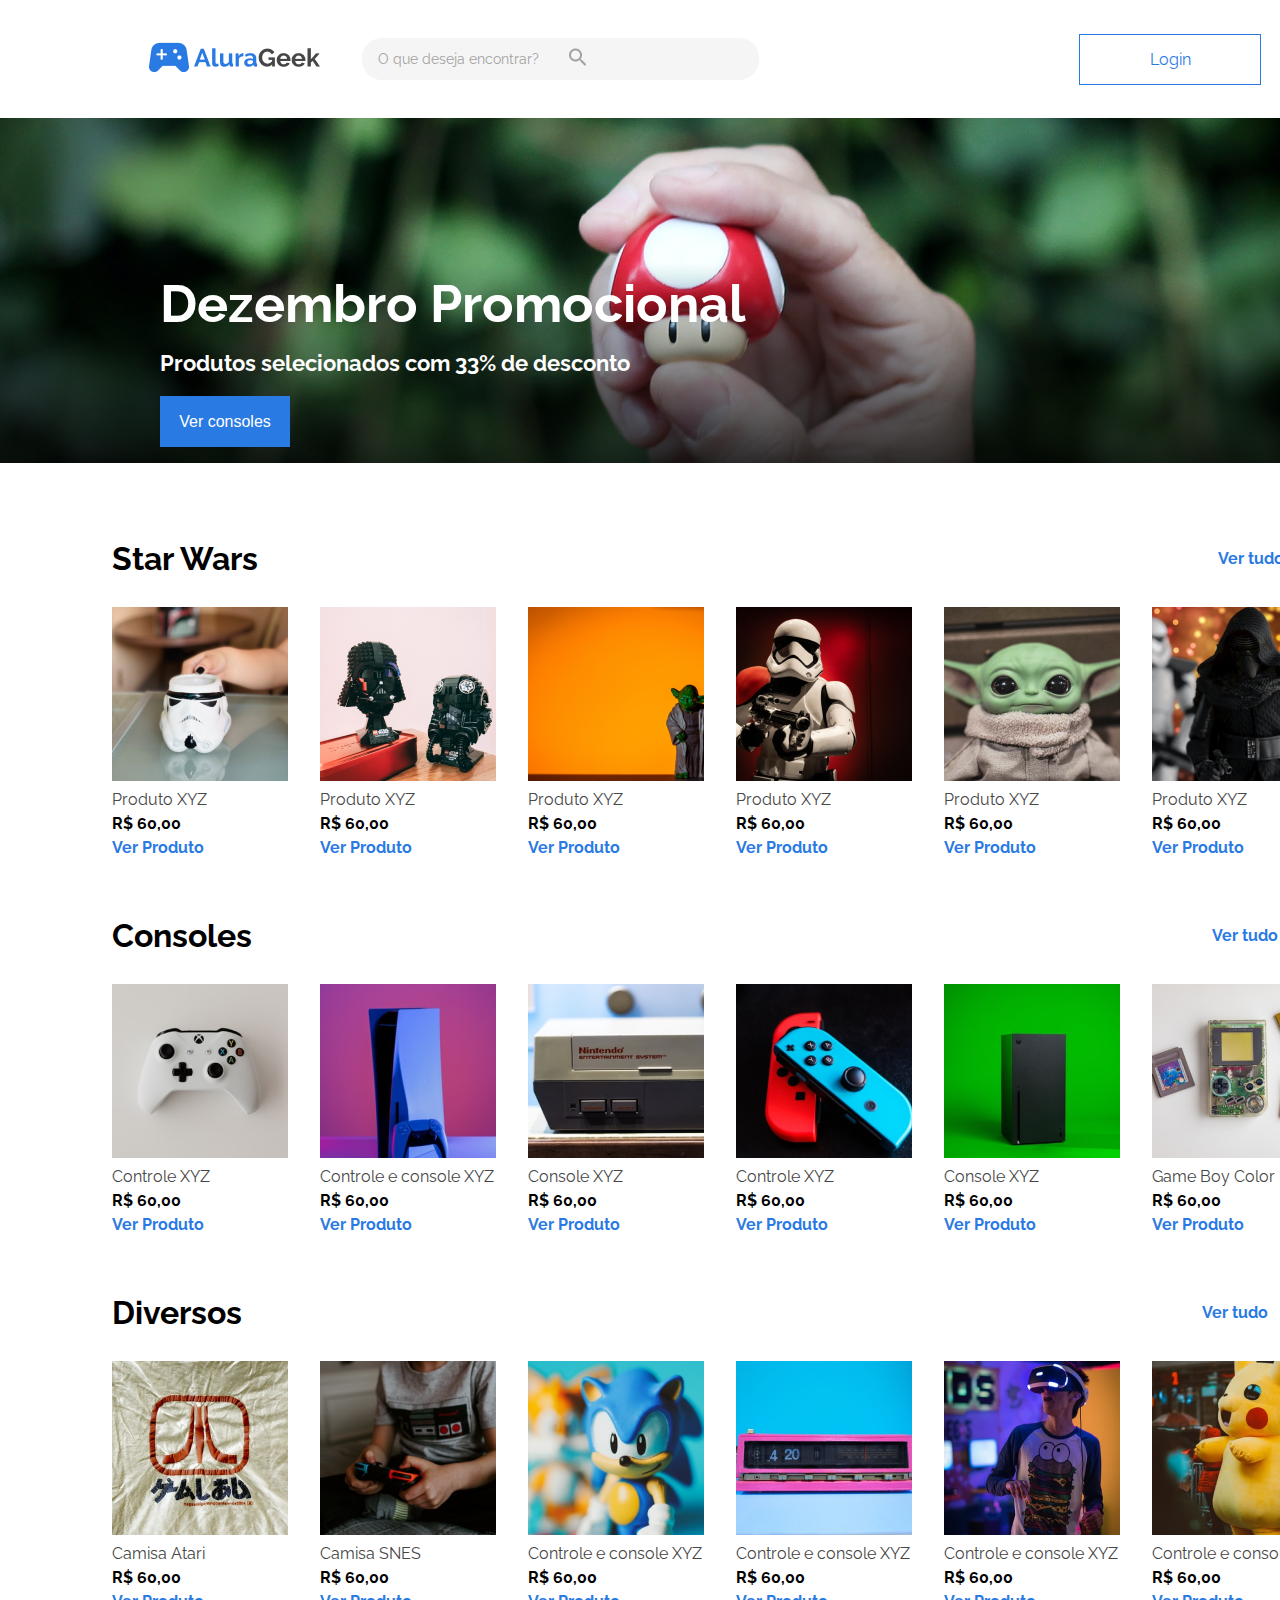
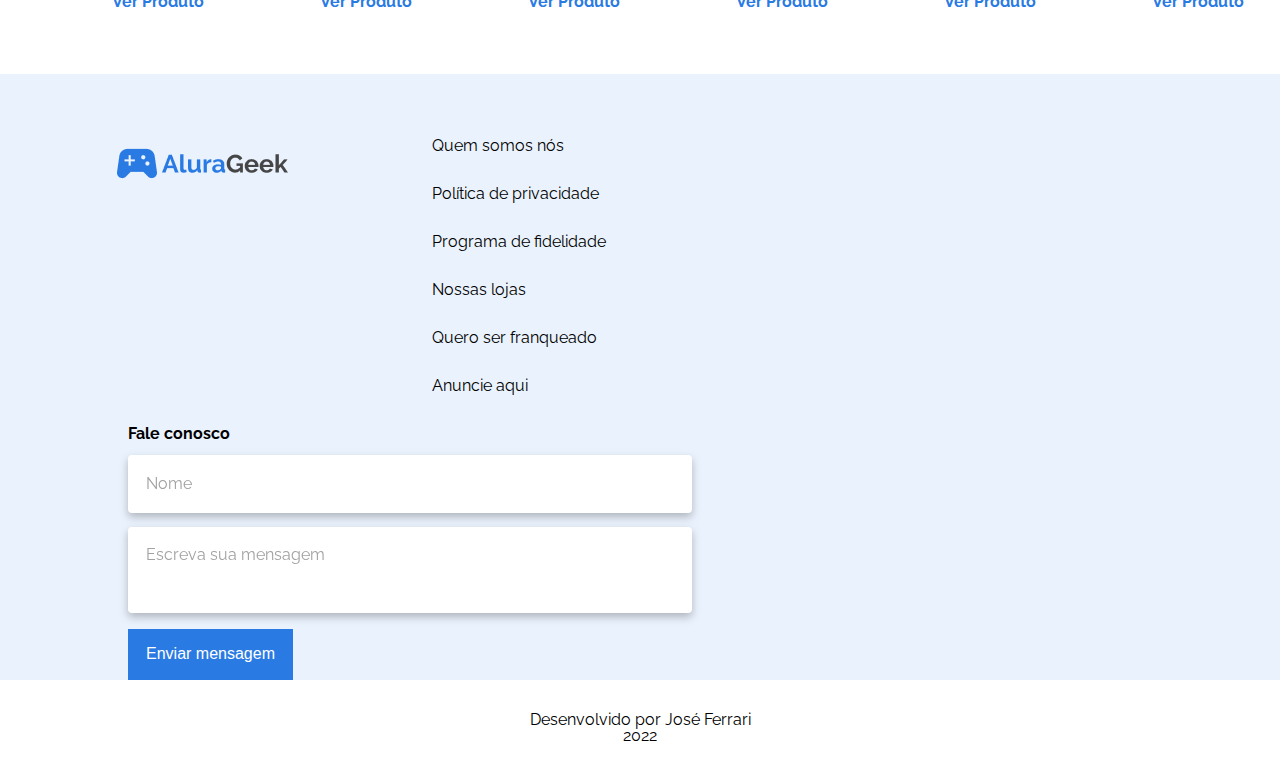
<file: index.html>
<!DOCTYPE html>
<html lang="pt">
<head>
    <meta charset="UTF-8">
    <meta http-equiv="X-UA-Compatible" content="IE=edge">
    <meta name="viewport" content="width=device-width, initial-scale=1.0">
    <link rel="icon" href="icons/icon.png">
    <link rel="stylesheet" href="style/reset.css">
    <link rel="stylesheet" href="style/style.css">
    <link href="https://fonts.googleapis.com/css2?family=Raleway:wght@500&display=swap" rel="stylesheet">
    
    <title>AluraGeek</title>
</head>
<body>
    <div class="all">
        <section class="header">
            <header class="header_title">
                <a href="index.html">
                    <img src="icons/logo.png">
                </a>
            </header>
            <div class="header_busca">
                <input type="text" id="txtBusca" placeholder="O que deseja encontrar?" />
                <img src="icons/lupa.png" alt="Lupa" id="lupa"/>
            </div>
            <div class="header_botao">
                <a href="login.html">
                    <button type="button" id="btnHeader">Login</button>
                </a>
            </div>
        </section>

        <section class="banner">
            <div class="banner_texto">
                <h1 id="banner_titulo">Dezembro Promocional</h1>
                <h2 id="banner_subtitulo">Produtos selecionados com 33% de desconto</h2>
            </div>
            <div class="banner_botao">
                <a href="#consoles">
                    <button type="button" id="btnBanner">Ver consoles</button>
                </a>
            </div>
        </section>

        <section class="starWars" id="#star_Wars">
            <div class="sw_texto">
                <h1 class="sw_titulo">Star Wars</h1>
                <h2 class="sw_subtitulo">Ver tudo</h2>
                <img src="icons/seta.png" id="seta">
            </div>
            <nav>
                <ul class="menu_starWars">
                    <li class="menu_item_sw">
                        <img src="icons/starwars_1.png" id="sw1">
                        <h1 class="nome_sw">Produto XYZ</h1>
                        <h2 class="preco_sw">R$ 60,00</h2>
                        <a href="produtos.html" class="ver_produto_sw">Ver Produto</a>
                    </li>
                    <li class="menu_item_sw">
                        <img src="icons/starwars_2.png" id="sw2">
                        <h1 class="nome_sw">Produto XYZ</h1>
                        <h2 class="preco_sw">R$ 60,00</h2>
                        <a href="adicionar.html" class="ver_produto_sw">Ver Produto</a>
                    </li>
                    <li class="menu_item_sw">
                        <img src="icons/starwars_3.png" id="sw3">
                        <h1 class="nome_sw">Produto XYZ</h1>
                        <h2 class="preco_sw">R$ 60,00</h2>
                        <a href="#landing_page" class="ver_produto_sw">Ver Produto</a>
                    </li>
                    <li class="menu_item_sw">
                        <img src="icons/starwars_4.png" id="sw4">
                        <h1 class="nome_sw">Produto XYZ</h1>
                        <h2 class="preco_sw">R$ 60,00</h2>
                        <a href="#landing_page" class="ver_produto_sw">Ver Produto</a>
                    </li>
                    <li class="menu_item_sw">
                        <img src="icons/starwars_5.png" id="sw5">
                        <h1 class="nome_sw">Produto XYZ</h1>
                        <h2 class="preco_sw">R$ 60,00</h2>
                        <a href="#landing_page" class="ver_produto_sw">Ver Produto</a>
                    </li>
                    <li class="menu_item_sw">
                        <img src="icons/starwars_6.png" id="sw6">
                        <h1 class="nome_sw">Produto XYZ</h1>
                        <h2 class="preco_sw">R$ 60,00</h2>
                        <a href="#landing_page" class="ver_produto_sw">Ver Produto</a>
                    </li>
                </ul>
            </nav>
        </section>

        <section class="consoles" id="consoles">
            <div class="cs_texto">
                <h1 class="cs_titulo">Consoles</h1>
                <h2 class="cs_subtitulo">Ver tudo</h2>
                <img src="icons/seta.png" id="seta">
            </div>
            <nav>
                <ul class="menu_consoles">
                    <li class="menu_item_cs">
                        <img src="icons/console_1.png" id="cs1">
                        <h1 class="nome_cs">Controle XYZ</h1>
                        <h2 class="preco_cs">R$ 60,00</h2>
                        <a href="#landing_page" class="ver_produto_cs">Ver Produto</a>
                    </li>
                    <li class="menu_item_cs">
                        <img src="icons/console_2.png" id="cs2">
                        <h1 class="nome_cs">Controle e console XYZ</h1>
                        <h2 class="preco_cs">R$ 60,00</h2>
                        <a href="#landing_page" class="ver_produto_cs">Ver Produto</a>
                    </li>
                    <li class="menu_item_cs">
                        <img src="icons/console_3.png" id="cs3">
                        <h1 class="nome_cs">Console XYZ</h1>
                        <h2 class="preco_cs">R$ 60,00</h2>
                        <a href="#landing_page" class="ver_produto_cs">Ver Produto</a>
                    </li>
                    <li class="menu_item_cs">
                        <img src="icons/console_4.png" id="cs4">
                        <h1 class="nome_cs">Controle XYZ</h1>
                        <h2 class="preco_cs">R$ 60,00</h2>
                        <a href="#landing_page" class="ver_produto_cs">Ver Produto</a>
                    </li>
                    <li class="menu_item_cs">
                        <img src="icons/console_5.png" id="cs5">
                        <h1 class="nome_cs">Console XYZ</h1>
                        <h2 class="preco_cs">R$ 60,00</h2>
                        <a href="#landing_page" class="ver_produto_cs">Ver Produto</a>
                    </li>
                    <li class="menu_item_cs">
                        <img src="icons/console_6.png" id="cs6">
                        <h1 class="nome_cs">Game Boy Color</h1>
                        <h2 class="preco_cs">R$ 60,00</h2>
                        <a href="#landing_page" class="ver_produto_cs">Ver Produto</a>
                    </li>
                </ul>
            </nav>
        </section>

        <section class="diversos" id="diversos">
            <div class="dv_texto">
                <h1 class="dv_titulo">Diversos</h1>
                <h2 class="dv_subtitulo">Ver tudo</h2>
                <img src="icons/seta.png" id="seta">
            </div>
            <nav>
                <ul class="menu_diversos">
                    <li class="menu_item_dv">
                        <img src="icons/diversos_1.png" id="dv1">
                        <h1 class="nome_dv">Camisa Atari</h1>
                        <h2 class="preco_dv">R$ 60,00</h2>
                        <a href="#landing_page" class="ver_produto_dv">Ver Produto</a>
                    </li>
                    <li class="menu_item_dv">
                        <img src="icons/diversos_2.png" id="dv2">
                        <h1 class="nome_dv">Camisa SNES</h1>
                        <h2 class="preco_dv">R$ 60,00</h2>
                        <a href="#landing_page" class="ver_produto_dv">Ver Produto</a>
                    </li>
                    <li class="menu_item_dv">
                        <img src="icons/diversos_3.png" id="dv3">
                        <h1 class="nome_dv">Controle e console XYZ</h1>
                        <h2 class="preco_dv">R$ 60,00</h2>
                        <a href="#landing_page" class="ver_produto_dv">Ver Produto</a>
                    </li>
                    <li class="menu_item_dv">
                        <img src="icons/diversos_4.png" id="dv4">
                        <h1 class="nome_dv">Controle e console XYZ</h1>
                        <h2 class="preco_dv">R$ 60,00</h2>
                        <a href="#landing_page" class="ver_produto_dv">Ver Produto</a>
                    </li>
                    <li class="menu_item_dv">
                        <img src="icons/diversos_5.png" id="dv5">
                        <h1 class="nome_dv">Controle e console XYZ</h1>
                        <h2 class="preco_dv">R$ 60,00</h2>
                        <a href="#landing_page" class="ver_produto_dv">Ver Produto</a>
                    </li>
                    <li class="menu_item_dv">
                        <img src="icons/diversos_6.png" id="dv6">
                        <h1 class="nome_dv">Controle e console XYZ</h1>
                        <h2 class="preco_dv">R$ 60,00</h2>
                        <a href="#landing_page" class="ver_produto_dv">Ver Produto</a>
                    </li>
                </ul>
            </nav>
        </section>

        <section class="formcontato">
            <div id="contato" class="formcontato_contato">
                <div class="formcontato_esquerda">
                    <img class="formcontato_img" src="icons/logo.png">
                </div>
                <nav class="menu">
                    <ul class="menu_informacoes">
                        <li class="menu_informacoes">
                            <h1 class="nome_info">Quem somos nós</h1>
                        </li>
                        <li class="menu_informacoes">
                            <h1 class="nome_info">Política de privacidade</h1>
                        </li>
                        <li class="menu_informacoes">
                            <h1 class="nome_info">Programa de fidelidade</h1>
                        </li>
                        <li class="menu_informacoes">
                            <h1 class="nome_info">Nossas lojas</h1>
                        </li>
                        <li class="menu_informacoes">
                            <h1 class="nome_info">Quero ser franqueado</h1>
                        </li>
                        <li class="menu_informacoes">
                            <h1 class="nome_info">Anuncie aqui</h1>
                        </li>
                    </ul>
                    
                </nav>
                <div class="formcontato_texto">
                    <h1 class="formcontato_titulo">Fale conosco</h1>
                    <form class="formcontato_form" action="mailto:licoverpa321@gmail.com" method="post" enctype="text/plain">
                        <input class="formcontato_input" type="text" id="nome" placeholder="Nome" maxlength="50" required>
                        <textarea class="formcontato_textarea" rows="5" cols="40" id="mensagem" name="mensagem" placeholder="Escreva sua mensagem" maxlength="300" required></textarea>
                        <button class="formcontato_botao" id="botao_enviar" type="submit">Enviar mensagem</button>
                    </form>
                </div>

            </div>
        </section>

        <section class="footer">
            <div class="footer_rodape">
                <p>Desenvolvido por José Ferrari</p>
                <p>2022</p>
            </div>
        </section>
    </div>
</body>
</html>
</file>
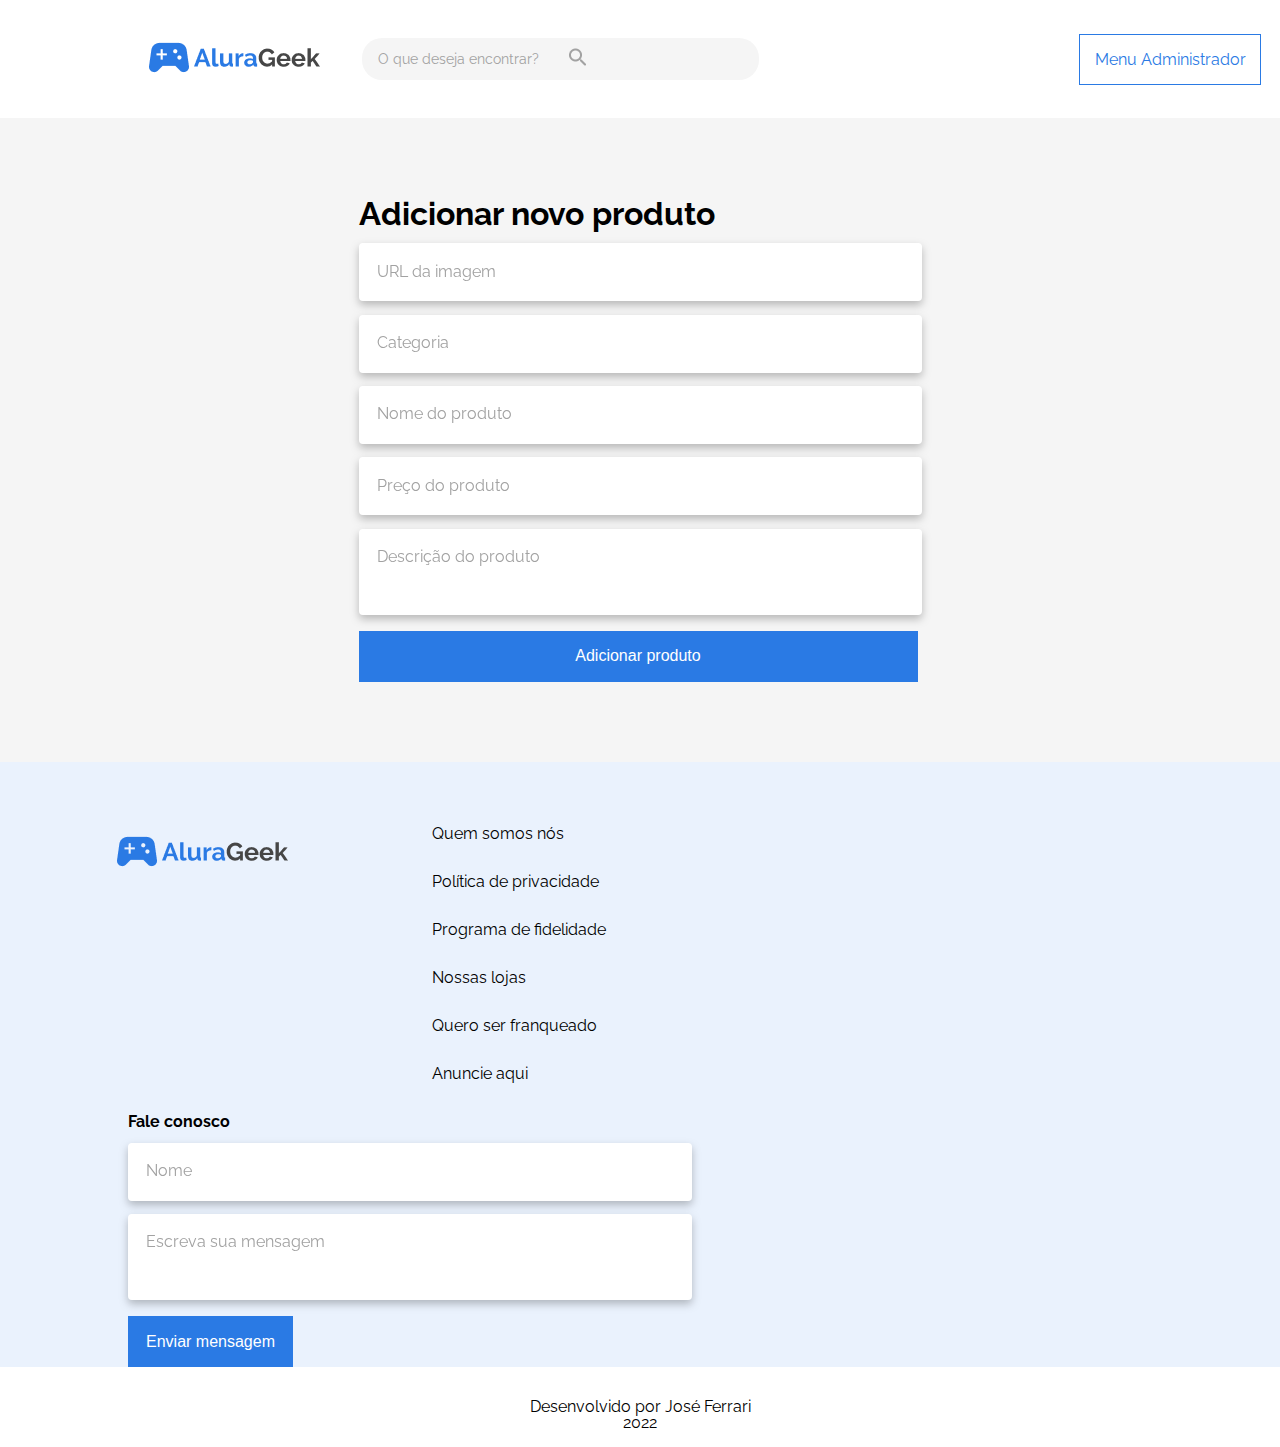
<file: adicionar.html>
<!DOCTYPE html>
<html lang="pt">
<head>
    <meta charset="UTF-8">
    <meta http-equiv="X-UA-Compatible" content="IE=edge">
    <meta name="viewport" content="width=device-width, initial-scale=1.0">
    <link rel="icon" href="icons/icon.png">
    <link rel="stylesheet" href="style/reset.css">
    <link rel="stylesheet" href="style/style.css">
    <link href="https://fonts.googleapis.com/css2?family=Raleway:wght@500&display=swap" rel="stylesheet">
    
    <title>Adicionar produtos</title>
</head>
<body>
    <div class="all">
        <section class="header">
            <header class="header_title">
                <a href="index.html">
                    <img src="icons/logo.png">
                </a>
            </header>
            <div class="header_busca">
                <input type="text" id="txtBusca" placeholder="O que deseja encontrar?" />
                <img src="icons/lupa.png" alt="Lupa" id="lupa"/>
            </div>
            <div class="header_botao_adicionar">
                <a href="produtos.html">
                    <button type="button" id="btnAdicionar">Menu Administrador</button>
                </a>
            </div>
        </section>

        <section class="adicionar">
            <div class="formadicionar_texto">
                <h1 class="formadicionar_titulo">Adicionar novo produto</h1>
                <form class="formadicionar_form">
                    <input class="formadicionar_input" type="text" id="url" placeholder="URL da imagem" maxlength="50" required>
                    <input class="formadicionar_input" type="text" id="categoria" placeholder="Categoria" maxlength="50" required>
                    <input class="formadicionar_input" type="text" id="nome_produto" placeholder="Nome do produto" maxlength="50" required>
                    <input class="formadicionar_input" type="text" id="preco_produto" placeholder="Preço do produto" maxlength="50" required>
                    <textarea class="formadicionar_textarea" rows="5" cols="40" id="descricao" name="descricao" placeholder="Descrição do produto" maxlength="300" required></textarea>
                    <button class="formadicionar_botao" id="botao_add_produto" type="submit">Adicionar produto</button>
                </form>
            </div>
        </section>

        <section class="formcontato_produtos">
            <div id="contato" class="formcontato_contato">
                <div class="formcontato_esquerda">
                    <img class="formcontato_img" src="icons/logo.png">
                </div>
                <nav class="menu">
                    <ul class="menu_informacoes">
                        <li class="menu_informacoes">
                            <h1 class="nome_info">Quem somos nós</h1>
                        </li>
                        <li class="menu_informacoes">
                            <h1 class="nome_info">Política de privacidade</h1>
                        </li>
                        <li class="menu_informacoes">
                            <h1 class="nome_info">Programa de fidelidade</h1>
                        </li>
                        <li class="menu_informacoes">
                            <h1 class="nome_info">Nossas lojas</h1>
                        </li>
                        <li class="menu_informacoes">
                            <h1 class="nome_info">Quero ser franqueado</h1>
                        </li>
                        <li class="menu_informacoes">
                            <h1 class="nome_info">Anuncie aqui</h1>
                        </li>
                    </ul>
                    
                </nav>
                <div class="formcontato_texto">
                    <h1 class="formcontato_titulo">Fale conosco</h1>
                    <form class="formcontato_form" action="mailto:licoverpa321@gmail.com" method="post" enctype="text/plain">
                        <input class="formcontato_input" type="text" id="nome" placeholder="Nome" maxlength="50" required>
                        <textarea class="formcontato_textarea" rows="5" cols="40" id="mensagem" name="mensagem" placeholder="Escreva sua mensagem" maxlength="300" required></textarea>
                        <button class="formcontato_botao" id="botao_enviar" type="submit">Enviar mensagem</button>
                    </form>
                </div>

            </div>
        </section>

        <section class="footer">
            <div class="footer_rodape">
                <p>Desenvolvido por José Ferrari</p>
                <p>2022</p>
            </div>
        </section>
    </div>
</body>
</html>
</file>
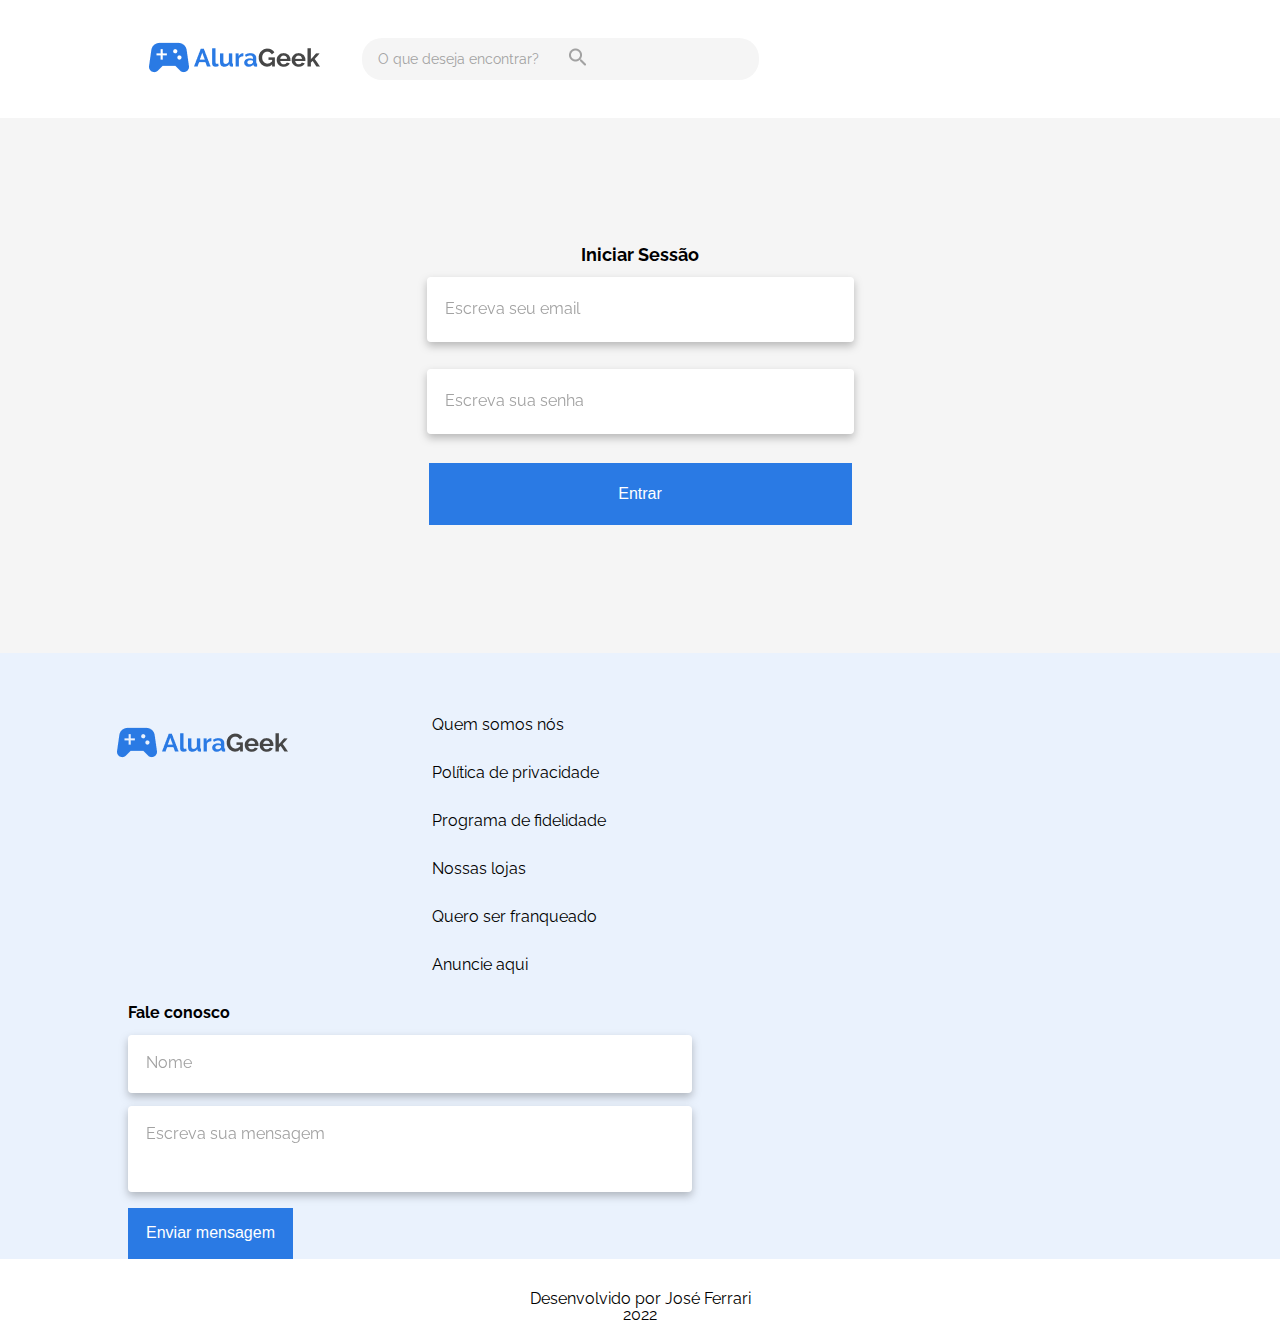
<file: login.html>
<!DOCTYPE html>
<html lang="pt">
<head>
    <meta charset="UTF-8">
    <meta http-equiv="X-UA-Compatible" content="IE=edge">
    <meta name="viewport" content="width=device-width, initial-scale=1.0">
    <link rel="icon" href="icons/icon.png">
    <link rel="stylesheet" href="style/reset.css">
    <link rel="stylesheet" href="style/style.css">
    <link href="https://fonts.googleapis.com/css2?family=Raleway:wght@500&display=swap" rel="stylesheet">
    
    <title>Login</title>
</head>
<body>
    <div class="all">
        <section class="header">
            <header class="header_title">
                <a href="index.html">
                    <img src="icons/logo.png">
                </a>
            </header>
            <div class="header_busca">
                <input type="text" id="txtBusca" placeholder="O que deseja encontrar?" />
                <img src="icons/lupa.png" alt="Lupa" id="lupa_login"/>
            </div>
        </section>

        <section class="login">
            <div class="login_campos">
                <h1 class="formlogin_titulo">Iniciar Sessão</h1>
                <form class="formlogin_form">
                    <input class="formlogin_usuario" type="text" id="usuario" placeholder="Escreva seu email" maxlength="20" required>
                    <input class="formlogin_senha" type="text" id="senha" placeholder="Escreva sua senha" maxlength="20" required>
                    <button class="formlogin_botao" id="botao_login" type="submit">Entrar</button>
                </form>
            </div>
        </section>

        <section class="formcontato_login">
            <div id="contato" class="formcontato_contato">
                <div class="formcontato_esquerda">
                    <img class="formcontato_img" src="icons/logo.png">
                </div>
                <nav class="menu">
                    <ul class="menu_informacoes">
                        <li class="menu_informacoes">
                            <h1 class="nome_info">Quem somos nós</h1>
                        </li>
                        <li class="menu_informacoes">
                            <h1 class="nome_info">Política de privacidade</h1>
                        </li>
                        <li class="menu_informacoes">
                            <h1 class="nome_info">Programa de fidelidade</h1>
                        </li>
                        <li class="menu_informacoes">
                            <h1 class="nome_info">Nossas lojas</h1>
                        </li>
                        <li class="menu_informacoes">
                            <h1 class="nome_info">Quero ser franqueado</h1>
                        </li>
                        <li class="menu_informacoes">
                            <h1 class="nome_info">Anuncie aqui</h1>
                        </li>
                    </ul>
                    
                </nav>
                <div class="formcontato_texto">
                    <h1 class="formcontato_titulo">Fale conosco</h1>
                    <form class="formcontato_form" action="mailto:licoverpa321@gmail.com" method="post" enctype="text/plain">
                        <input class="formcontato_input" type="text" id="nome" placeholder="Nome" maxlength="50" required>
                        <textarea class="formcontato_textarea" rows="5" cols="40" id="mensagem" name="mensagem" placeholder="Escreva sua mensagem" maxlength="300" required></textarea>
                        <button class="formcontato_botao" id="botao_enviar" type="submit">Enviar mensagem</button>
                    </form>
                </div>

            </div>
        </section>

        <section class="footer">
            <div class="footer_rodape">
                <p>Desenvolvido por José Ferrari</p>
                <p>2022</p>
            </div>
        </section>
    </div>
</body>
</file>
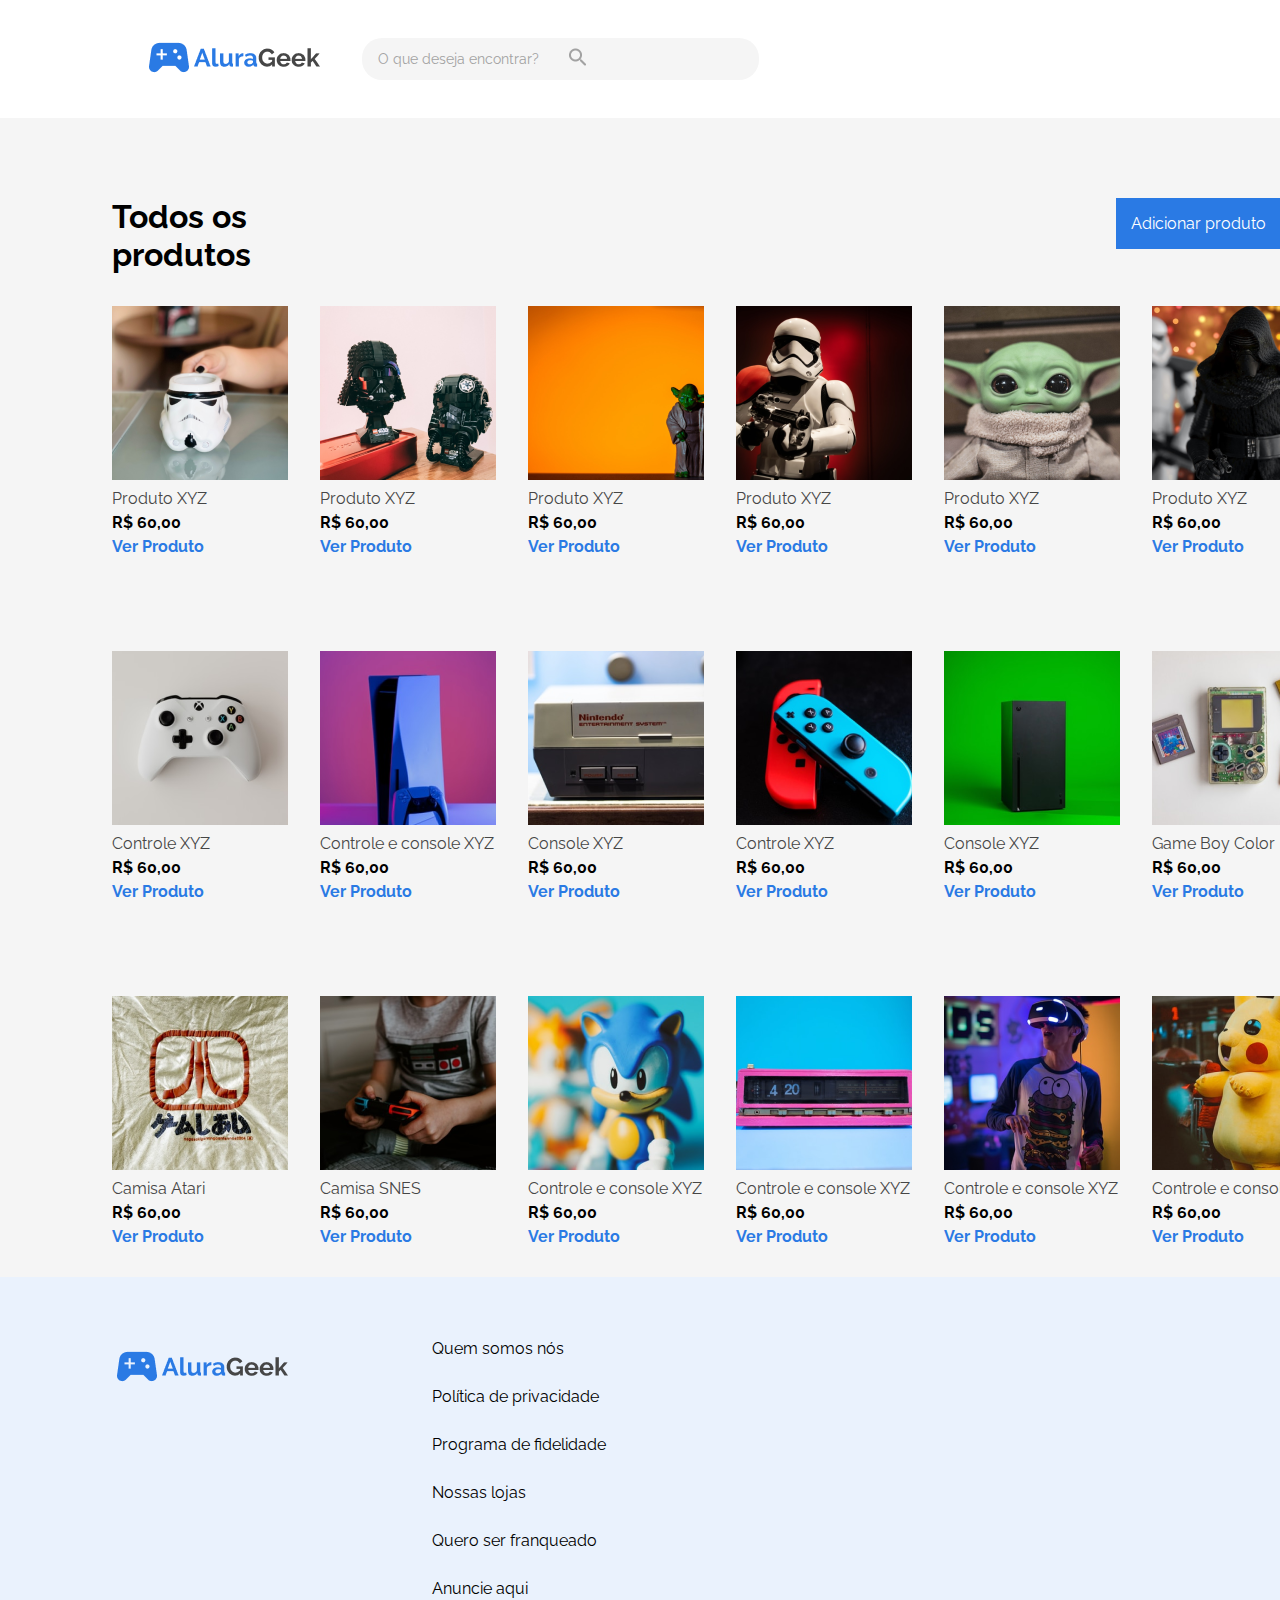
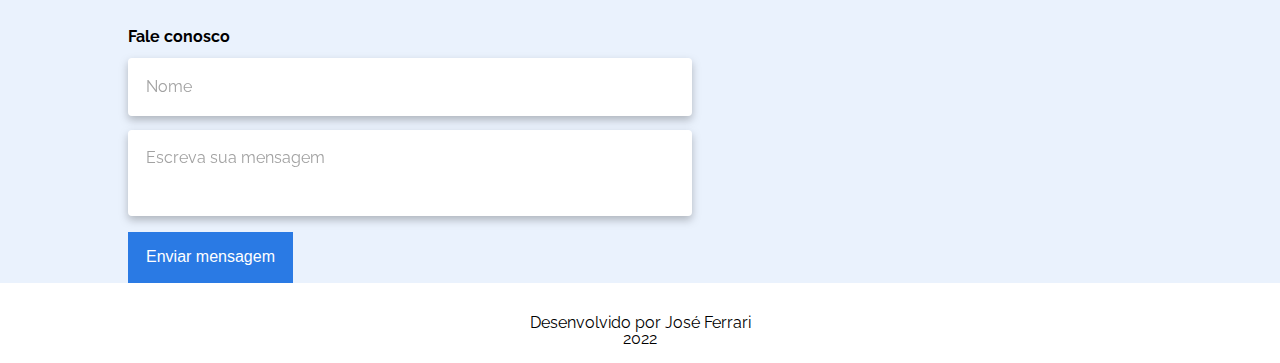
<file: produtos.html>
<!DOCTYPE html>
<html lang="pt">
<head>
    <meta charset="UTF-8">
    <meta http-equiv="X-UA-Compatible" content="IE=edge">
    <meta name="viewport" content="width=device-width, initial-scale=1.0">
    <link rel="icon" href="icons/icon.png">
    <link rel="stylesheet" href="style/reset.css">
    <link rel="stylesheet" href="style/style.css">
    <link href="https://fonts.googleapis.com/css2?family=Raleway:wght@500&display=swap" rel="stylesheet">
    
    <title>Produtos</title>
</head>
<body>
    <div class="all">
        <section class="header">
            <header class="header_title">
                <a href="index.html">
                    <img src="icons/logo.png">
                </a>
            </header>
            <div class="header_busca">
                <input type="text" id="txtBusca" placeholder="O que deseja encontrar?" />
                <img src="icons/lupa.png" alt="Lupa" id="lupa"/>
            </div>
        </section>

        <div class="produtos">

            <section class="produtos_header">
                <h1 class="produtos_titulo">Todos os produtos</h1>
                <div class="produtos_botao">
                    <a href="adicionar.html">
                        <button type="button" id="btnProdutos">Adicionar produto</button>
                    </a>
                </div>
            </section>

            <section class="starWars_produtos" id="#star_Wars">
                <nav>
                    <ul class="menu_starWars">
                        <li class="menu_item_sw">
                            <img src="icons/starwars_1.png" id="sw1">
                            <h1 class="nome_sw">Produto XYZ</h1>
                            <h2 class="preco_sw">R$ 60,00</h2>
                            <a href="#landing_page" class="ver_produto_sw">Ver Produto</a>
                        </li>
                        <li class="menu_item_sw">
                            <img src="icons/starwars_2.png" id="sw2">
                            <h1 class="nome_sw">Produto XYZ</h1>
                            <h2 class="preco_sw">R$ 60,00</h2>
                            <a href="#landing_page" class="ver_produto_sw">Ver Produto</a>
                        </li>
                        <li class="menu_item_sw">
                            <img src="icons/starwars_3.png" id="sw3">
                            <h1 class="nome_sw">Produto XYZ</h1>
                            <h2 class="preco_sw">R$ 60,00</h2>
                            <a href="#landing_page" class="ver_produto_sw">Ver Produto</a>
                        </li>
                        <li class="menu_item_sw">
                            <img src="icons/starwars_4.png" id="sw4">
                            <h1 class="nome_sw">Produto XYZ</h1>
                            <h2 class="preco_sw">R$ 60,00</h2>
                            <a href="#landing_page" class="ver_produto_sw">Ver Produto</a>
                        </li>
                        <li class="menu_item_sw">
                            <img src="icons/starwars_5.png" id="sw5">
                            <h1 class="nome_sw">Produto XYZ</h1>
                            <h2 class="preco_sw">R$ 60,00</h2>
                            <a href="#landing_page" class="ver_produto_sw">Ver Produto</a>
                        </li>
                        <li class="menu_item_sw">
                            <img src="icons/starwars_6.png" id="sw6">
                            <h1 class="nome_sw">Produto XYZ</h1>
                            <h2 class="preco_sw">R$ 60,00</h2>
                            <a href="#landing_page" class="ver_produto_sw">Ver Produto</a>
                        </li>
                    </ul>
                </nav>
            </section>

            <section class="consoles" id="consoles">
                <nav>
                    <ul class="menu_consoles">
                        <li class="menu_item_cs">
                            <img src="icons/console_1.png" id="cs1">
                            <h1 class="nome_cs">Controle XYZ</h1>
                            <h2 class="preco_cs">R$ 60,00</h2>
                            <a href="#landing_page" class="ver_produto_cs">Ver Produto</a>
                        </li>
                        <li class="menu_item_cs">
                            <img src="icons/console_2.png" id="cs2">
                            <h1 class="nome_cs">Controle e console XYZ</h1>
                            <h2 class="preco_cs">R$ 60,00</h2>
                            <a href="#landing_page" class="ver_produto_cs">Ver Produto</a>
                        </li>
                        <li class="menu_item_cs">
                            <img src="icons/console_3.png" id="cs3">
                            <h1 class="nome_cs">Console XYZ</h1>
                            <h2 class="preco_cs">R$ 60,00</h2>
                            <a href="#landing_page" class="ver_produto_cs">Ver Produto</a>
                        </li>
                        <li class="menu_item_cs">
                            <img src="icons/console_4.png" id="cs4">
                            <h1 class="nome_cs">Controle XYZ</h1>
                            <h2 class="preco_cs">R$ 60,00</h2>
                            <a href="#landing_page" class="ver_produto_cs">Ver Produto</a>
                        </li>
                        <li class="menu_item_cs">
                            <img src="icons/console_5.png" id="cs5">
                            <h1 class="nome_cs">Console XYZ</h1>
                            <h2 class="preco_cs">R$ 60,00</h2>
                            <a href="#landing_page" class="ver_produto_cs">Ver Produto</a>
                        </li>
                        <li class="menu_item_cs">
                            <img src="icons/console_6.png" id="cs6">
                            <h1 class="nome_cs">Game Boy Color</h1>
                            <h2 class="preco_cs">R$ 60,00</h2>
                            <a href="#landing_page" class="ver_produto_cs">Ver Produto</a>
                        </li>
                    </ul>
                </nav>
            </section>

            <section class="diversos" id="diversos">
                <nav>
                    <ul class="menu_diversos">
                        <li class="menu_item_dv">
                            <img src="icons/diversos_1.png" id="dv1">
                            <h1 class="nome_dv">Camisa Atari</h1>
                            <h2 class="preco_dv">R$ 60,00</h2>
                            <a href="#landing_page" class="ver_produto_dv">Ver Produto</a>
                        </li>
                        <li class="menu_item_dv">
                            <img src="icons/diversos_2.png" id="dv2">
                            <h1 class="nome_dv">Camisa SNES</h1>
                            <h2 class="preco_dv">R$ 60,00</h2>
                            <a href="#landing_page" class="ver_produto_dv">Ver Produto</a>
                        </li>
                        <li class="menu_item_dv">
                            <img src="icons/diversos_3.png" id="dv3">
                            <h1 class="nome_dv">Controle e console XYZ</h1>
                            <h2 class="preco_dv">R$ 60,00</h2>
                            <a href="#landing_page" class="ver_produto_dv">Ver Produto</a>
                        </li>
                        <li class="menu_item_dv">
                            <img src="icons/diversos_4.png" id="dv4">
                            <h1 class="nome_dv">Controle e console XYZ</h1>
                            <h2 class="preco_dv">R$ 60,00</h2>
                            <a href="#landing_page" class="ver_produto_dv">Ver Produto</a>
                        </li>
                        <li class="menu_item_dv">
                            <img src="icons/diversos_5.png" id="dv5">
                            <h1 class="nome_dv">Controle e console XYZ</h1>
                            <h2 class="preco_dv">R$ 60,00</h2>
                            <a href="#landing_page" class="ver_produto_dv">Ver Produto</a>
                        </li>
                        <li class="menu_item_dv">
                            <img src="icons/diversos_6.png" id="dv6">
                            <h1 class="nome_dv">Controle e console XYZ</h1>
                            <h2 class="preco_dv">R$ 60,00</h2>
                            <a href="#landing_page" class="ver_produto_dv">Ver Produto</a>
                        </li>
                    </ul>
                </nav>
            </section>
        </div>

        <section class="formcontato_produtos">
            <div id="contato" class="formcontato_contato">
                <div class="formcontato_esquerda">
                    <img class="formcontato_img" src="icons/logo.png">
                </div>
                <nav class="menu">
                    <ul class="menu_informacoes">
                        <li class="menu_informacoes">
                            <h1 class="nome_info">Quem somos nós</h1>
                        </li>
                        <li class="menu_informacoes">
                            <h1 class="nome_info">Política de privacidade</h1>
                        </li>
                        <li class="menu_informacoes">
                            <h1 class="nome_info">Programa de fidelidade</h1>
                        </li>
                        <li class="menu_informacoes">
                            <h1 class="nome_info">Nossas lojas</h1>
                        </li>
                        <li class="menu_informacoes">
                            <h1 class="nome_info">Quero ser franqueado</h1>
                        </li>
                        <li class="menu_informacoes">
                            <h1 class="nome_info">Anuncie aqui</h1>
                        </li>
                    </ul>
                    
                </nav>
                <div class="formcontato_texto">
                    <h1 class="formcontato_titulo">Fale conosco</h1>
                    <form class="formcontato_form" action="mailto:licoverpa321@gmail.com" method="post" enctype="text/plain">
                        <input class="formcontato_input" type="text" id="nome" placeholder="Nome" maxlength="50" required>
                        <textarea class="formcontato_textarea" rows="5" cols="40" id="mensagem" name="mensagem" placeholder="Escreva sua mensagem" maxlength="300" required></textarea>
                        <button class="formcontato_botao" id="botao_enviar" type="submit">Enviar mensagem</button>
                    </form>
                </div>

            </div>
        </section>

        <section class="footer">
            <div class="footer_rodape">
                <p>Desenvolvido por José Ferrari</p>
                <p>2022</p>
            </div>
        </section>
    </div>
</body>
</html>
</file>
<file: style/style.css>
html{
    scroll-behavior:smooth;
}

.all{
    font-family: 'Raleway';
}

/* Sessão Header */

.header{
    display: inline-flex;
    padding: 2em 8em 2em 9em;
    align-items: center;
}

.header_title:hover{
    cursor: pointer;
}

#txtBusca{
    border-radius: 20px;
    width: 393px;
    height: 40px;
    font-size: 14px;
    border-style: none;
    background: #F5F5F5;
    outline: #F5F5F5; 
    margin-left: 3em;
}

#txtBusca::placeholder{
    color: #A2A2A2;
    font-family: 'Raleway';
    padding-left: 1em;
}

#lupa{
    position: absolute;
    top: 48px;
    right: 693px;
    cursor: pointer;
}

.header_botao{
    display: flex;
    margin-left: 20em;
}

#btnHeader{
    width: 182px;
    height: 51px;
    font-family: 'Raleway';
    font-size: 16px;
    color: #2A7AE4;
    border: none;
    cursor: pointer;
    background-color: white;
    border: 1px solid #2A7AE4;
}

#btnHeader:hover{
    transition: 1s;
    background-color: #2A7AE4;
    color: #FFFFFF;
}



/* Sessão Banner*/

.banner{
    background-image:url("../icons/banner.png");
    
}

.banner_texto{
    padding-top: 10em;
    padding-left: 10em;
    font-weight: bold;
    color: #FFFFFF;
    
}

#banner_titulo{
    font-size: 52px;
}

#banner_subtitulo{
    font-size: 22px;
    padding-top: 1em;
    padding-bottom: 1em;
}

.banner_botao{
    padding-left: 10em;
    padding-bottom: 1em;
    font-family: 'Raleway';
}

#btnBanner{
    width: 130px;
    height: 51px;
    font-size: 16px;
    color: #FFFFFF;
    background: #2A7AE4;
    border: none;
    cursor: pointer;
}

#btnBanner:hover{
    transition: 1s;
    background-color: #FFFFFF;
    color: #2A7AE4;
}

/* Sessão Star Wars*/

.starWars{
    padding: 5em 7em 2em 7em;
}

.sw_texto{
    display: inline-flex;
    align-items: center;
}

.sw_titulo{
    font-weight: bold;
    font-size: 32px;
    white-space: nowrap;
}

.sw_subtitulo{
    font-weight: bold;
    font-size: 16px;
    color: #2A7AE4;
    margin-left: 60em;
    white-space: nowrap;
}

#seta{
   margin-left: 1em;
}

.menu_starWars{
    display: inline-flex;
    margin-top: 2em;
}

.menu_item_sw{
    margin-right: 2em;
}

.nome_sw{
    color: #464646;
    margin-top: 0.5em;
}

.preco_sw{
    font-weight: bold;
    margin-top: 0.5em;
    margin-bottom: 0.5em;
}

.ver_produto_sw{
    color: #2A7AE4;
    text-decoration: none;
    font-weight: bold;
}

/* Sessão Consoles*/

.consoles{
    padding: 2em 7em 2em 7em;
}

.cs_texto{
    display: inline-flex;
    align-items: center;
}

.cs_titulo{
    font-weight: bold;
    font-size: 32px;
    white-space: nowrap;
}

.cs_subtitulo{
    font-weight: bold;
    font-size: 16px;
    color: #2A7AE4;
    margin-left: 60em;
    white-space: nowrap;
}

#seta{
   margin-left: 1em;
}

.menu_consoles{
    display: inline-flex;
    margin-top: 2em;
}

.menu_item_cs{
    margin-right: 2em;
}

.nome_cs{
    color: #464646;
    margin-top: 0.5em;
    white-space: nowrap;
}

.preco_cs{
    font-weight: bold;
    margin-top: 0.5em;
    margin-bottom: 0.5em;
}

.ver_produto_cs{
    color: #2A7AE4;
    text-decoration: none;
    font-weight: bold;
}

/* Sessão Diversos*/

.diversos{
    padding: 2em 7em 2em 7em;
}

.dv_texto{
    display: inline-flex;
    align-items: center;
}

.dv_titulo{
    font-weight: bold;
    font-size: 32px;
    white-space: nowrap;
}

.dv_subtitulo{
    font-weight: bold;
    font-size: 16px;
    color: #2A7AE4;
    margin-left: 60em;
    white-space: nowrap;
}

#seta{
   margin-left: 1em;
}

.menu_diversos{
    display: inline-flex;
    margin-top: 2em;
}

.menu_item_dv{
    margin-right: 2em;
}

.nome_dv{
    color: #464646;
    margin-top: 0.5em;
    white-space: nowrap;
}

.preco_dv{
    font-weight: bold;
    margin-top: 0.5em;
    margin-bottom: 0.5em;
}

.ver_produto_dv{
    color: #2A7AE4;
    text-decoration: none;
    font-weight: bold;
}

/* Sessão Contato*/

.formcontato{
    background-color: #EAF2FD;
    margin-top: 2em;
}

.formcontato_img{
    display: flex;
    padding-top: 4em;
    padding-left: 7em;
    float: left;
}

.menu{
    display: inline-flex;
    padding-left: 9em;
    padding-top: 4em;
}

.menu_informacoes{
    display: inline-flex;
    flex-direction: column;
    align-items: flex-start;
   
}

.nome_info{
    margin-bottom: 2em;
}


.formcontato_texto{
    display: inline-flex;
    flex-direction: column;
    margin-left: 8em;
}

.formcontato_titulo{
    font-weight: bold;
}

.formcontato_form{
    display: inline-flex;
    flex-direction: column;

}

#nome{
    width: 560px;
    height: 56px;
    margin-top: 1em;
    background: #FFFFFF;
    border-radius: 4px;
    border: none;
    filter: drop-shadow(0px 4px 4px rgba(0, 0, 0, 0.25));
    outline: #FFFFFF;
}

#nome::placeholder{
    font-family: 'Raleway';
    color: #A2A2A2;
    font-size: 16px;
    padding-left: 1em;
}

#mensagem{
    width: 560px;
    height: 82px;
    margin-top: 1em;
    resize: none;
    background: #FFFFFF;
    border-radius: 4px;
    border: none;
    filter: drop-shadow(0px 4px 4px rgba(0, 0, 0, 0.25));
    outline: #FFFFFF;
}

#mensagem::placeholder{
    font-family: 'Raleway';
    color: #A2A2A2;
    font-size: 16px;
    padding-left: 1em;
    padding-top: 1em;
}

#botao_enviar{
    margin-top: 1em;
    width: 165px;
    height: 51px;
    font-size: 16px;
    color: #FFFFFF;
    background: #2A7AE4;
    border: none;
    cursor: pointer;
}

/* Sessão Rodapé*/

.footer{
    text-align: center;
    padding-top: 2em;
    padding-bottom: 1em;
}

/* Tela de Login*/

#lupa_login{
    position: absolute;
    top: 48px;
    right: 693px;
    cursor: pointer;
}

.login{
    background: #F5F5F5;
}

.login_campos{
    padding-top: 8em;
    padding-bottom: 8em;
    display:flex;
    flex-direction: column;
    justify-content:center;
    align-items:center;
}

.formlogin_titulo{
    font-size: 18px;
    font-weight: bold;
}

.formlogin_form{
    display:flex;
    flex-direction: column;
    align-items:center;
}

#usuario{
    width: 423px;
    height: 63px;
    background: #FFFFFF;
    border-radius: 4px;
    border: none;
    filter: drop-shadow(0px 4px 4px rgba(0, 0, 0, 0.25));
    outline: #FFFFFF;
    margin-top: 1em;
    margin-bottom: 1em;
}

#usuario::placeholder{
    font-family: 'Raleway';
    color: #A2A2A2;
    font-size: 16px;
    padding-left: 1em;
    padding-top: 1em;
}

#senha{
    width: 423px;
    height: 63px;
    background: #FFFFFF;
    border-radius: 4px;
    border: none;
    filter: drop-shadow(0px 4px 4px rgba(0, 0, 0, 0.25));
    outline: #FFFFFF;
    margin-top: 1em;
    margin-bottom: 1em;
}

#senha::placeholder{
    font-family: 'Raleway';
    color: #A2A2A2;
    font-size: 16px;
    padding-left: 1em;
    padding-top: 1em;
}

#botao_login{
    margin-top: 1em;
    width: 423px;
    height: 62px;
    font-size: 16px;
    color: #FFFFFF;
    background: #2A7AE4;
    border: none;
    cursor: pointer;
}

#botao_login:hover{
    transition: 1.5s;
    background-color: darkblue;
}

.formcontato_login{
    background: #EAF2FD;
}

/* Tela de produtos */

.produtos{
    background: #F5F5F5;
}

.produtos_header{
    display: inline-flex;
    margin-left: 7em;
    margin-top: 5em;
}

.produtos_titulo{
    font-size: 32px;
    font-weight: bold;
    line-height: 38px;

}

.produtos_botao{
    margin-left: 48em;
}

#btnProdutos{
    width: 164px;
    height: 51px;
    background: #2A7AE4;
    color: #FFFFFF;
    font-family: 'Raleway';
    font-size: 16px;
    border: none;
}

#btnProdutos:hover{
    cursor: pointer;
    transition: 1.5s;
    background-color: darkblue;
}

.starWars_produtos{
    margin-left: 7em;
    margin-bottom: 2em;
}


.formcontato_produtos{
    background: #EAF2FD;
}

/* Tela Adicionar produtos */

.header_botao_adicionar{
    display: flex;
    margin-left: 20em;
}

#btnAdicionar{
    width: 182px;
    height: 51px;
    font-family: 'Raleway';
    font-size: 16px;
    color: #2A7AE4;
    border: none;
    cursor: pointer;
    background-color: white;
    border: 1px solid #2A7AE4;
}

.adicionar{
    background: #F5F5F5;
    display: flex;
    justify-content: center;
    align-content: center;
    padding-top: 5em;
    padding-bottom: 5em;
}
.formadicionar_texto{
    font-size: 32px;
}

.formadicionar_titulo{
    font-weight: bold;
}

.formadicionar_form{
    display: inline-flex;
    flex-direction: column;
}

.formadicionar_input{
    width: 559px;
    height: 56px;
    margin-top: 1em;
    background: #FFFFFF;
    border-radius: 4px;
    border: none;
    filter: drop-shadow(0px 4px 4px rgba(0, 0, 0, 0.25));
    outline: #FFFFFF;
}

.formadicionar_input::placeholder{
    font-family: 'Raleway';
    color: #A2A2A2;
    font-size: 16px;
    padding-left: 1em;
}

#descricao{
    width: 559px;
    height: 82px;
    margin-top: 1em;
    resize: none;
    background: #FFFFFF;
    border-radius: 4px;
    border: none;
    filter: drop-shadow(0px 4px 4px rgba(0, 0, 0, 0.25));
    outline: #FFFFFF;
}

#descricao::placeholder{
    font-family: 'Raleway';
    color: #A2A2A2;
    font-size: 16px;
    padding-left: 1em;
    padding-top: 1em;
}

#botao_add_produto{
    margin-top: 1em;
    width: 559px;
    height: 51px;
    font-size: 16px;
    color: #FFFFFF;
    background: #2A7AE4;
    border: none;
    cursor: pointer;
}
</file>
